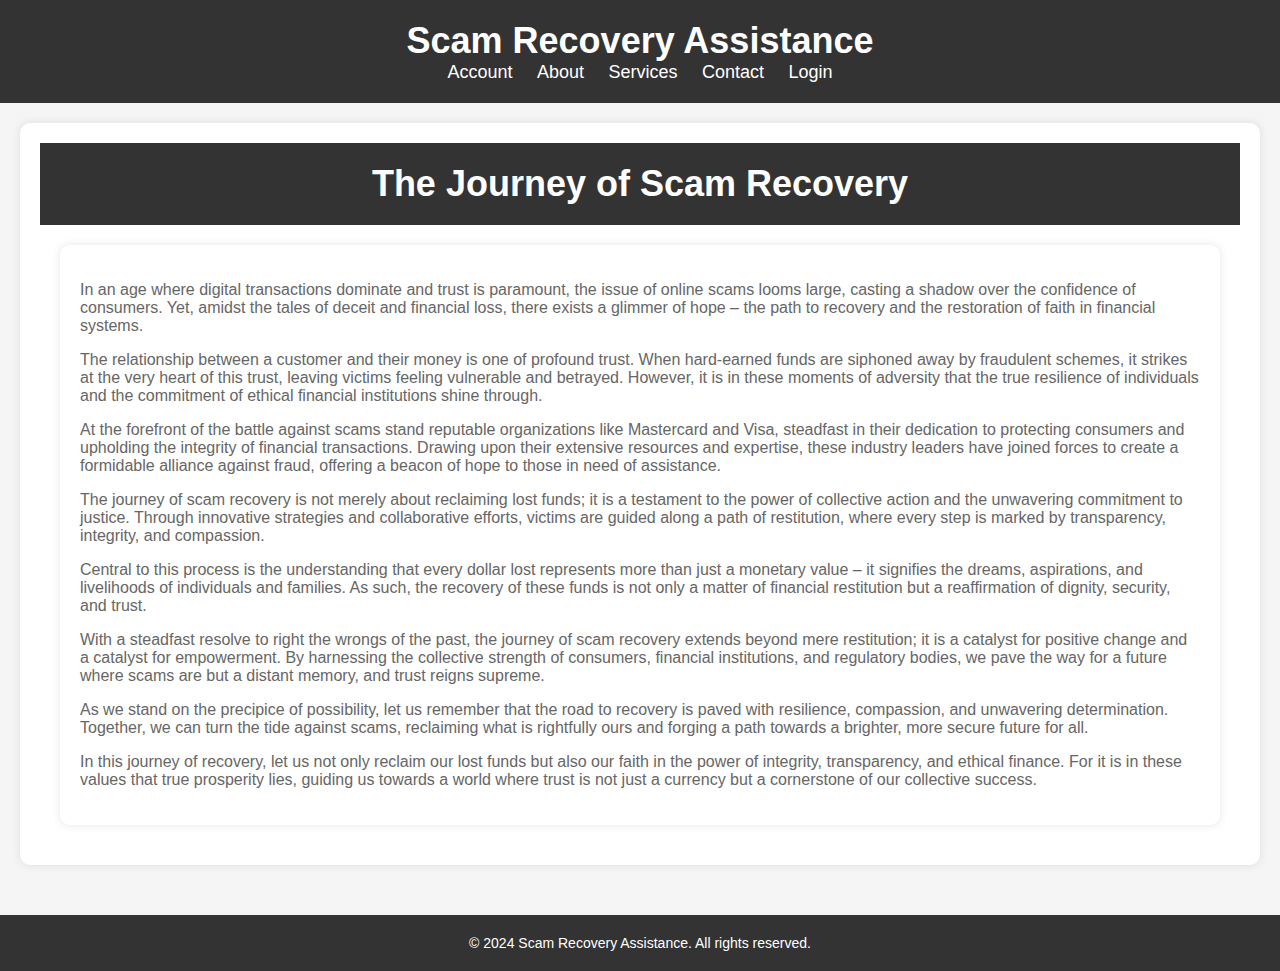
<file: index.html>
<!DOCTYPE html>
<html lang="en">
<head>
    <meta charset="UTF-8">
    <meta name="viewport" content="width=device-width, initial-scale=1.0">
    <title>Scam Recovery Assistance</title>
    <link rel="stylesheet" href="styles.css"> <!-- Link to your CSS file -->
</head>
<body>
    <header>
        <h1>Scam Recovery Assistance</h1>
        <nav>
            <ul>
                <li><a href="account.html">Account</a></li>
                <li><a href="about.html">About</a></li>
                <li><a href="services.html">Services</a></li>
                <li><a href="contact.html">Contact</a></li>
                <li><a href="login.html">Login</a></li>
            </ul>
        </nav>
    </header>
    
    <main>


        

        <section >
            <header>
                <h1>The Journey of Scam Recovery</h1>
            </header>
            
            <main>
                <article>
                    <p>In an age where digital transactions dominate and trust is paramount, the issue of online scams looms large, casting a shadow over the confidence of consumers. Yet, amidst the tales of deceit and financial loss, there exists a glimmer of hope – the path to recovery and the restoration of faith in financial systems.</p>
        
                    <p>The relationship between a customer and their money is one of profound trust. When hard-earned funds are siphoned away by fraudulent schemes, it strikes at the very heart of this trust, leaving victims feeling vulnerable and betrayed. However, it is in these moments of adversity that the true resilience of individuals and the commitment of ethical financial institutions shine through.</p>
        
                    <p>At the forefront of the battle against scams stand reputable organizations like Mastercard and Visa, steadfast in their dedication to protecting consumers and upholding the integrity of financial transactions. Drawing upon their extensive resources and expertise, these industry leaders have joined forces to create a formidable alliance against fraud, offering a beacon of hope to those in need of assistance.</p>
        
                    <p>The journey of scam recovery is not merely about reclaiming lost funds; it is a testament to the power of collective action and the unwavering commitment to justice. Through innovative strategies and collaborative efforts, victims are guided along a path of restitution, where every step is marked by transparency, integrity, and compassion.</p>
        
                    <p>Central to this process is the understanding that every dollar lost represents more than just a monetary value – it signifies the dreams, aspirations, and livelihoods of individuals and families. As such, the recovery of these funds is not only a matter of financial restitution but a reaffirmation of dignity, security, and trust.</p>
        
                    <p>With a steadfast resolve to right the wrongs of the past, the journey of scam recovery extends beyond mere restitution; it is a catalyst for positive change and a catalyst for empowerment. By harnessing the collective strength of consumers, financial institutions, and regulatory bodies, we pave the way for a future where scams are but a distant memory, and trust reigns supreme.</p>
        
                    <p>As we stand on the precipice of possibility, let us remember that the road to recovery is paved with resilience, compassion, and unwavering determination. Together, we can turn the tide against scams, reclaiming what is rightfully ours and forging a path towards a brighter, more secure future for all.</p>
        
                    <p>In this journey of recovery, let us not only reclaim our lost funds but also our faith in the power of integrity, transparency, and ethical finance. For it is in these values that true prosperity lies, guiding us towards a world where trust is not just a currency but a cornerstone of our collective success.</p>
                </article>
            </main>
        </section>
      


        
    </main>

    <footer>
        <p>&copy; 2024 Scam Recovery Assistance. All rights reserved.</p>
    </footer>
</body>
</html>
</file>
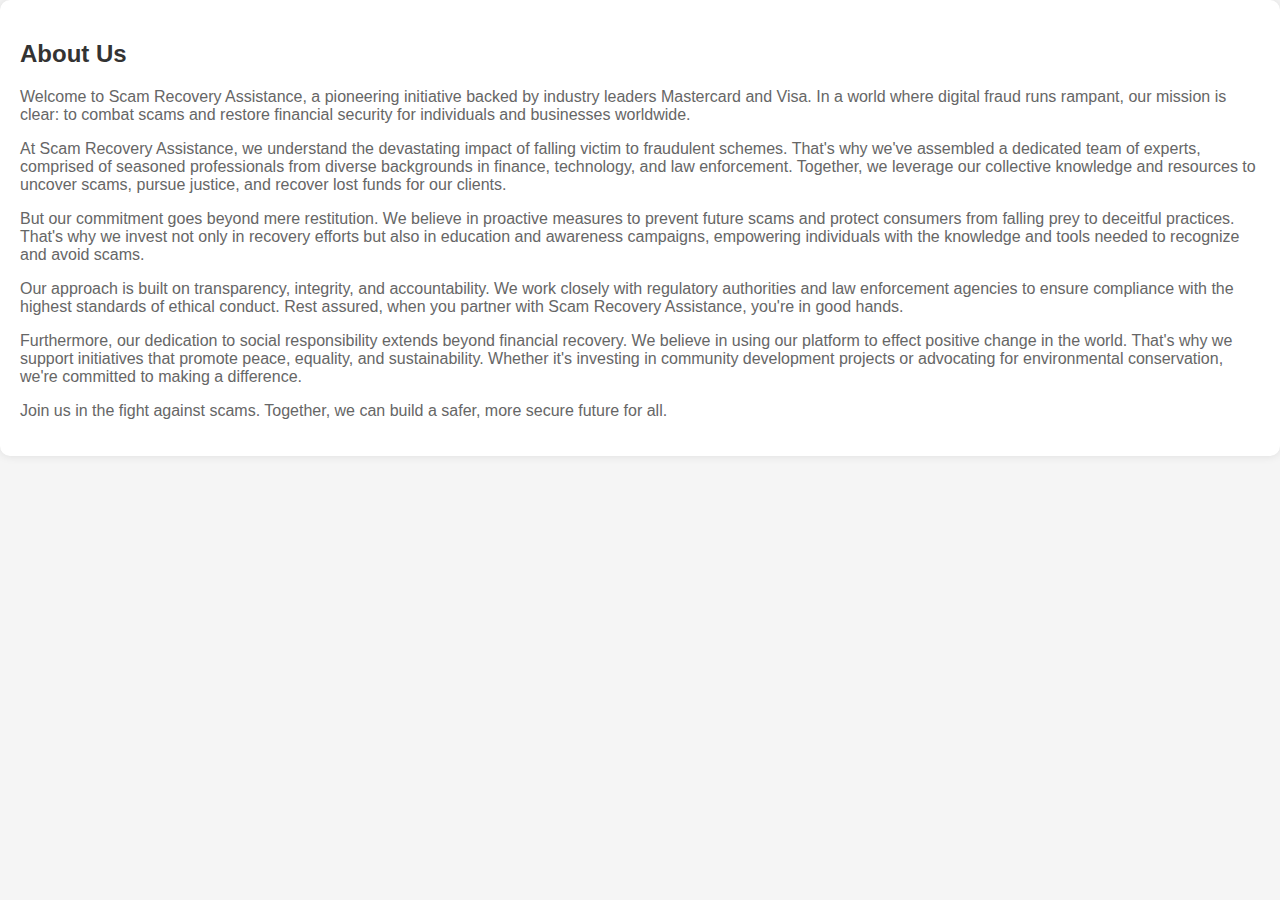
<file: about.html>
<!DOCTYPE html>
<html lang="en">
<head>
    <meta charset="UTF-8">
    <meta name="viewport" content="width=device-width, initial-scale=1.0">
    <title>About US</title>
    <link rel="stylesheet" href="styles.css">
</head>
<body>
    <section id="about">
        <h2>About Us</h2>
        <p>Welcome to Scam Recovery Assistance, a pioneering initiative backed by industry leaders Mastercard and Visa. In a world where digital fraud runs rampant, our mission is clear: to combat scams and restore financial security for individuals and businesses worldwide.</p>
    
        <p>At Scam Recovery Assistance, we understand the devastating impact of falling victim to fraudulent schemes. That's why we've assembled a dedicated team of experts, comprised of seasoned professionals from diverse backgrounds in finance, technology, and law enforcement. Together, we leverage our collective knowledge and resources to uncover scams, pursue justice, and recover lost funds for our clients.</p>
    
        <p>But our commitment goes beyond mere restitution. We believe in proactive measures to prevent future scams and protect consumers from falling prey to deceitful practices. That's why we invest not only in recovery efforts but also in education and awareness campaigns, empowering individuals with the knowledge and tools needed to recognize and avoid scams.</p>
    
        <p>Our approach is built on transparency, integrity, and accountability. We work closely with regulatory authorities and law enforcement agencies to ensure compliance with the highest standards of ethical conduct. Rest assured, when you partner with Scam Recovery Assistance, you're in good hands.</p>
    
        <p>Furthermore, our dedication to social responsibility extends beyond financial recovery. We believe in using our platform to effect positive change in the world. That's why we support initiatives that promote peace, equality, and sustainability. Whether it's investing in community development projects or advocating for environmental conservation, we're committed to making a difference.</p>
    
        <p>Join us in the fight against scams. Together, we can build a safer, more secure future for all.</p>
    </section>
    
</body>
</html>
</file>
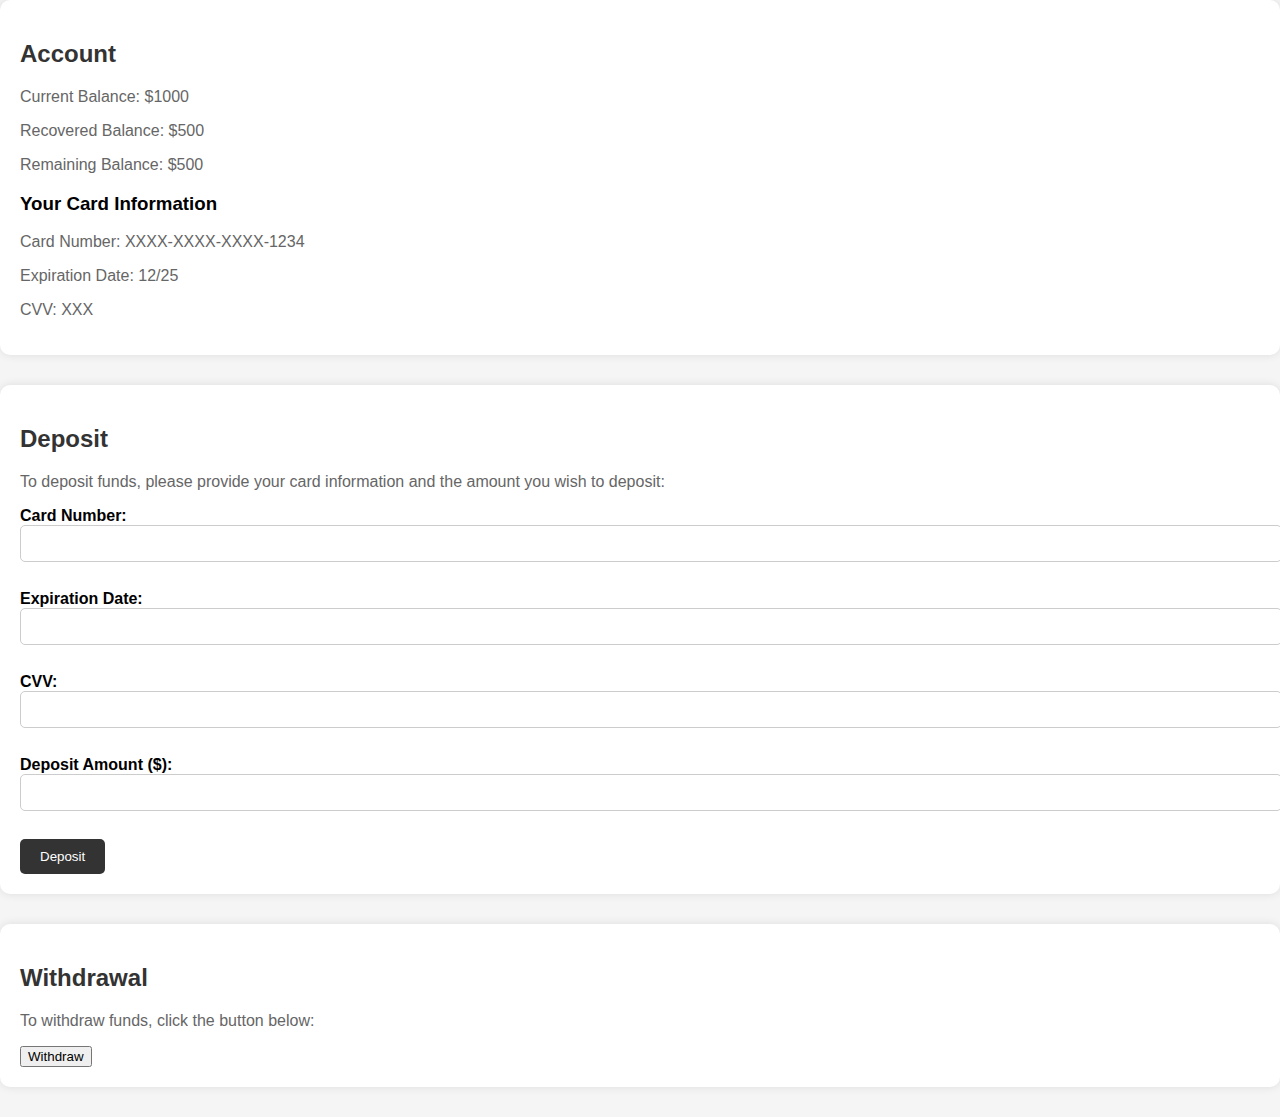
<file: account.html>
<!DOCTYPE html>
<html lang="en">
<head>
    <meta charset="UTF-8">
    <meta name="viewport" content="width=device-width, initial-scale=1.0">
    <title>Personal Acount</title>
    <link rel="stylesheet" href="styles1.css">
</head>
<body>
    <section id="account">
        <h2>Account</h2>
        <p>Current Balance: $1000</p>
        <p>Recovered Balance: $500</p>
        <p>Remaining Balance: $500</p>
        <h3>Your Card Information</h3>
        <p>Card Number: XXXX-XXXX-XXXX-1234</p>
        <p>Expiration Date: 12/25</p>
        <p>CVV: XXX</p>
    </section>
    
    <section id="deposit">
        <h2>Deposit</h2>
        <p>To deposit funds, please provide your card information and the amount you wish to deposit:</p>
        <form action="#" method="post">
            <label for="cardNumber">Card Number:</label>
            <input type="text" id="cardNumber" name="cardNumber" required><br><br>
            
            <label for="expirationDate">Expiration Date:</label>
            <input type="text" id="expirationDate" name="expirationDate" required><br><br>
            
            <label for="cvv">CVV:</label>
            <input type="text" id="cvv" name="cvv" required><br><br>
            
            <label for="depositAmount">Deposit Amount ($):</label>
            <input type="number" id="depositAmount" name="depositAmount" required min="1"><br><br>
            
            <button type="submit">Deposit</button>
        </form>
    </section>
    
    <section id="withdrawal">
        <h2>Withdrawal</h2>
        <p>To withdraw funds, click the button below:</p>
        <button id="withdrawButton">Withdraw</button>
    </section>
    
</body>
</html>
</file>
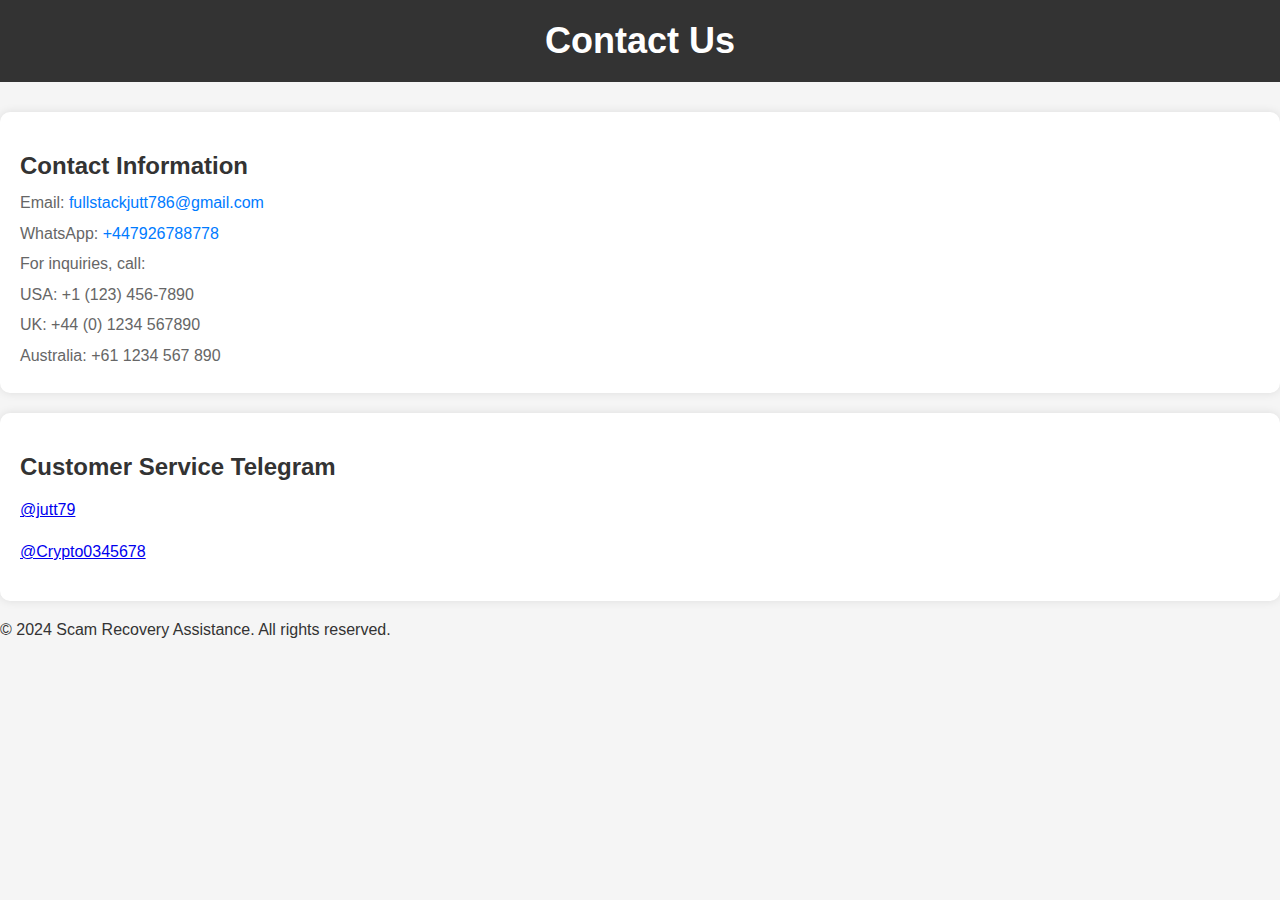
<file: contact.html>
<!DOCTYPE html>
<html lang="en">
<head>
    <meta charset="UTF-8">
    <meta name="viewport" content="width=device-width, initial-scale=1.0">
    <title>Contact Us</title>
    <style>
        body {
            font-family: Arial, sans-serif;
            margin: 0;
            padding: 0;
            background-color: #f5f5f5;
            color: #333;
        }

        header {
            background-color: #333;
            color: #fff;
            padding: 20px 0;
            text-align: center;
            margin-bottom: 30px;
        }

        header h1 {
            margin: 0;
            font-size: 36px;
        }

        section {
            background-color: #fff;
            border-radius: 10px;
            box-shadow: 0px 0px 10px rgba(0, 0, 0, 0.1);
            padding: 20px;
            margin-bottom: 20px;
        }

        section h2 {
            color: #333;
            font-size: 24px;
            margin-bottom: 10px;
        }

        section p {
            color: #666;
            line-height: 1.6;
        }

        .contact-info {
            margin-bottom: 20px;
        }

        .contact-info p {
            margin: 5px 0;
        }

        .contact-info a {
            color: #007bff;
            text-decoration: none;
        }

        .contact-info a:hover {
            text-decoration: underline;
        }
    </style>
</head>
<body>
    <header>
        <h1>Contact Us</h1>
    </header>
    
    <section class="contact-info">
        <h2>Contact Information</h2>
        <p>Email: <a href="mailto:fullstackjutt786@gmail.com">fullstackjutt786@gmail.com</a></p>
        <p>WhatsApp: <a href="https://wa.me/447926788778">+447926788778</a></p>
        <p>For inquiries, call:</p>
        <p>USA: +1 (123) 456-7890</p>
        <p>UK: +44 (0) 1234 567890</p>
        <p>Australia: +61 1234 567 890</p>
    </section>

    <section>
        <h2>Customer Service Telegram</h2>
        <p><a href="https://t.me/jutt79">@jutt79</a></p>
        <p><a href="https://t.me/Crypto0345678">@Crypto0345678</a></p>
    </section>

    <footer>
        <p>&copy; 2024 Scam Recovery Assistance. All rights reserved.</p>
    </footer>
</body>
</html>
</file>
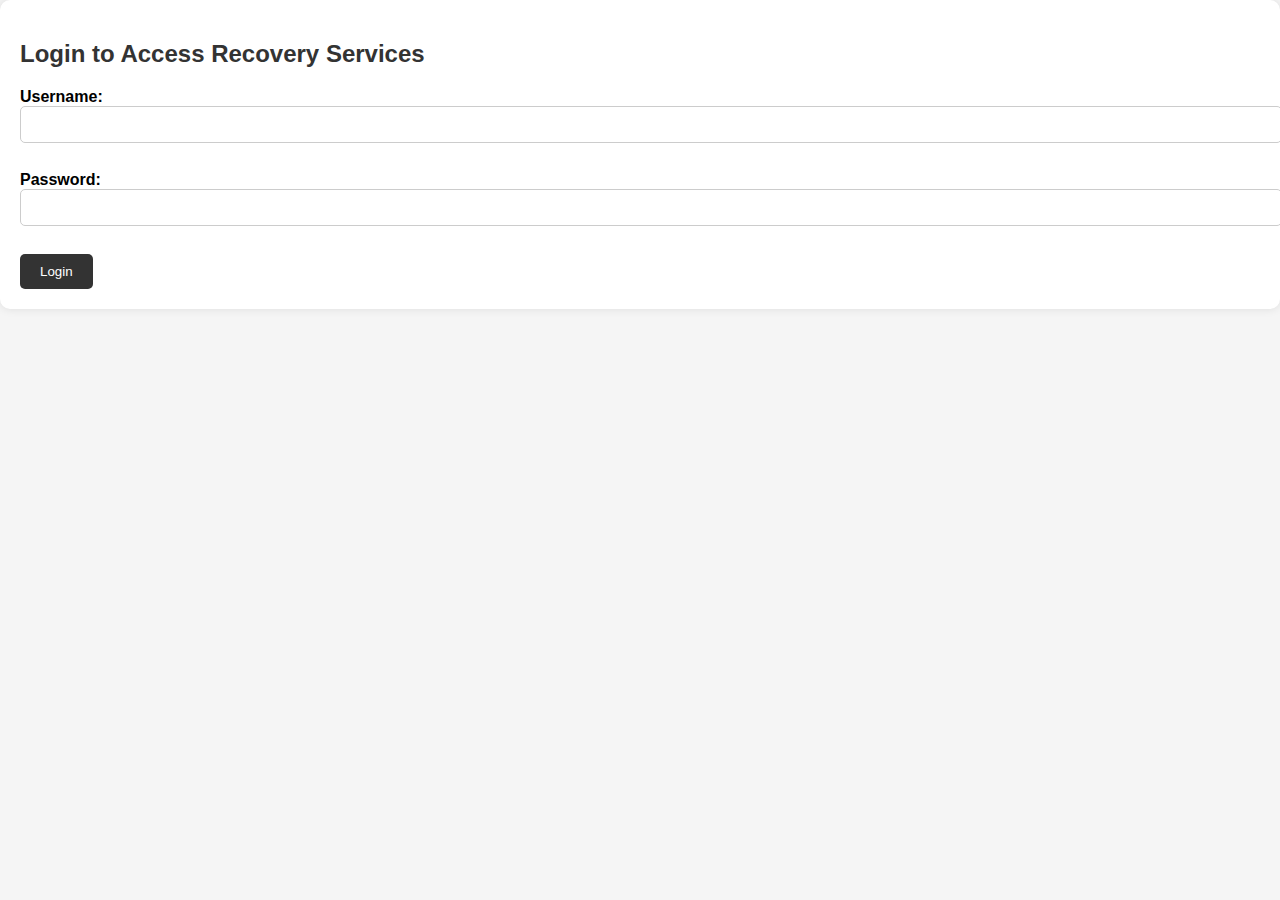
<file: login.html>
<!DOCTYPE html>
<html lang="en">
<head>
    <meta charset="UTF-8">
    <meta name="viewport" content="width=device-width, initial-scale=1.0">
    <title>Log in </title>
    <link rel="stylesheet" href="styles.css">
</head>
<body>
    <section id="login">
        <h2>Login to Access Recovery Services</h2>
        <form action="#" method="post">
            <label for="username">Username:</label>
            <input type="text" id="username" name="username" required><br><br>
            
            <label for="password">Password:</label>
            <input type="password" id="password" name="password" required><br><br>
            
            <button type="submit">Login</button>
        </form>
    </section>
</body>
</html>
</file>
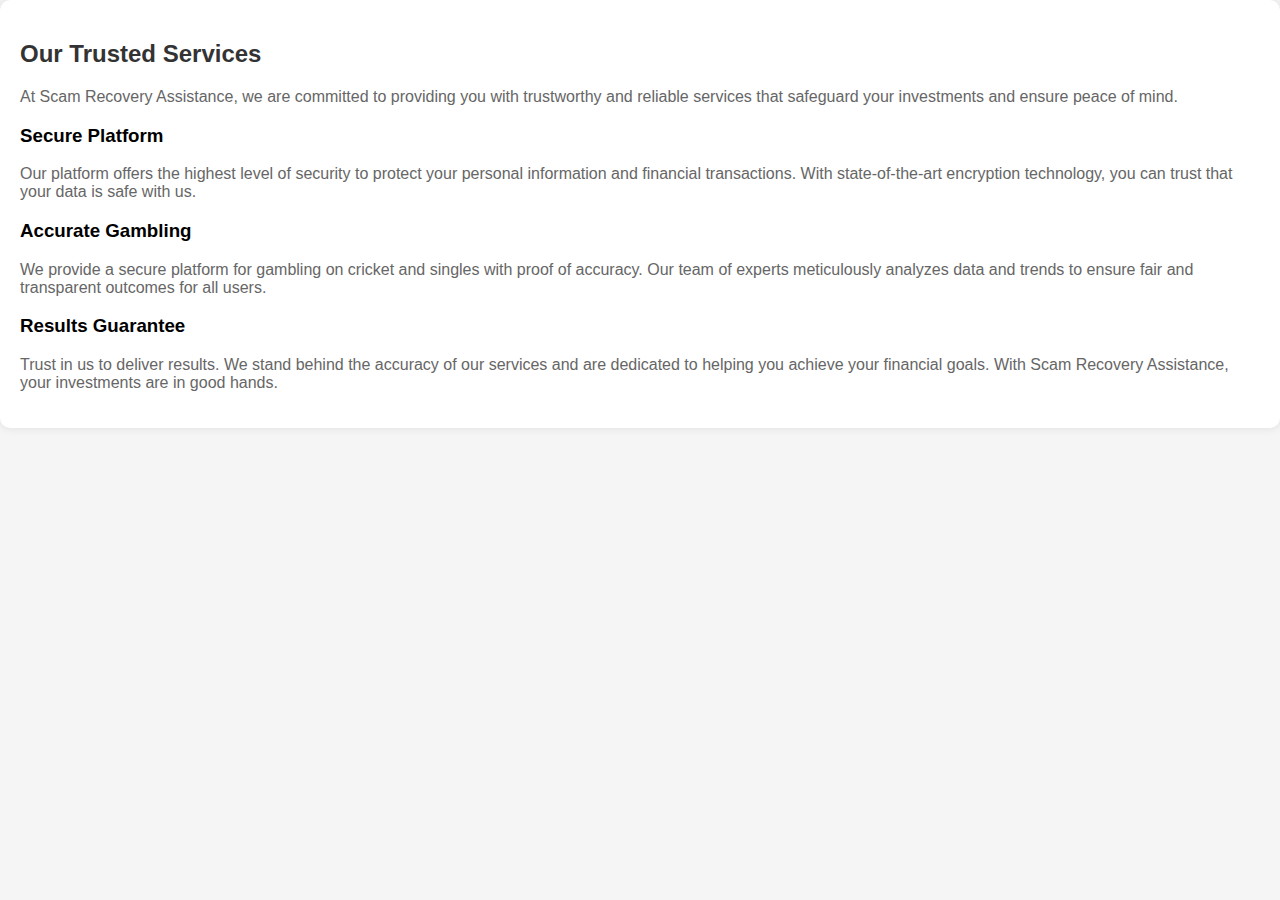
<file: services.html>
<!DOCTYPE html>
<html lang="en">
<head>
    <meta charset="UTF-8">
    <meta name="viewport" content="width=device-width, initial-scale=1.0">
    <title>Services</title>
    <link rel="stylesheet" href="styles.css">
</head>
<body>
    <section id="services">
        <h2>Our Trusted Services</h2>
        <p>At Scam Recovery Assistance, we are committed to providing you with trustworthy and reliable services that safeguard your investments and ensure peace of mind.</p>
        
        <div class="service">
            <h3>Secure Platform</h3>
            <p>Our platform offers the highest level of security to protect your personal information and financial transactions. With state-of-the-art encryption technology, you can trust that your data is safe with us.</p>
        </div>
        
        <div class="service">
            <h3>Accurate Gambling</h3>
            <p>We provide a secure platform for gambling on cricket and singles with proof of accuracy. Our team of experts meticulously analyzes data and trends to ensure fair and transparent outcomes for all users.</p>
        </div>
        
        <div class="service">
            <h3>Results Guarantee</h3>
            <p>Trust in us to deliver results. We stand behind the accuracy of our services and are dedicated to helping you achieve your financial goals. With Scam Recovery Assistance, your investments are in good hands.</p>
        </div>
    </section>
    
</body>
</html>
</file>
<file: styles.css>
body {
    font-family: 'Arial', sans-serif;
    margin: 0;
    padding: 0;
    background-color: #f5f5f5;
}

header {
    background-color: #333;
    color: #fff;
    padding: 20px 0;
    text-align: center;
}

header h1 {
    margin: 0;
    font-size: 36px;
}

nav ul {
    list-style-type: none;
    margin: 0;
    padding: 0;
}

nav ul li {
    display: inline;
    margin: 0 10px;
}

nav ul li a {
    color: #fff;
    text-decoration: none;
    font-size: 18px;
}

main {
    padding: 20px;
}

section {
    margin-bottom: 30px;
    padding: 20px;
    background-color: #fff;
    border-radius: 10px;
    box-shadow: 0px 0px 10px rgba(0, 0, 0, 0.1);
}

section h2 {
    color: #333;
    font-size: 24px;
}

section p {
    color: #666;
}

footer {
    background-color: #333;
    color: #fff;
    text-align: center;
    padding: 20px 0;
}

footer p {
    margin: 0;
    font-size: 14px;
}
body {
    font-family: 'Arial', sans-serif;
    margin: 0;
    padding: 0;
    background-color: #f5f5f5;
}

header {
    background-color: #333;
    color: #fff;
    padding: 20px 0;
    text-align: center;
}

header h1 {
    margin: 0;
    font-size: 36px;
}

nav ul {
    list-style-type: none;
    margin: 0;
    padding: 0;
}

nav ul li {
    display: inline;
    margin: 0 10px;
}

nav ul li a {
    color: #fff;
    text-decoration: none;
    font-size: 18px;
}

main {
    padding: 20px;
}

section {
    margin-bottom: 30px;
    padding: 20px;
    background-color: #fff;
    border-radius: 10px;
    box-shadow: 0px 0px 10px rgba(0, 0, 0, 0.1);
}

section h2 {
    color: #333;
    font-size: 24px;
}

section p {
    color: #666;
}

form label {
    font-weight: bold;
}

form input[type="text"],
form input[type="password"],
form input[type="number"] {
    width: 100%;
    padding: 10px;
    margin-bottom: 10px;
    border-radius: 5px;
    border: 1px solid #ccc;
}

form button {
    padding: 10px 20px;
    background-color: #333;
    color: #fff;
    border: none;
    border-radius: 5px;
    cursor: pointer;
    transition: background-color 0.3s ease;
}

form button:hover {
    background-color: #555;
}

footer {
    background-color: #333;
    color: #fff;
    text-align: center;
    padding: 20px 0;
}

footer p {
    margin: 0;
    font-size: 14px;
}
header {
    background-color: #333;
    color: #fff;
    padding: 20px 0;
    text-align: center;
}

header h1 {
    margin: 0;
    font-size: 36px;
}

main {
    padding: 20px;
}

article {
    background-color: #fff;
    border-radius: 10px;
    box-shadow: 0px 0px 10px rgba(0, 0, 0, 0.1);
    padding: 20px;
}
</file>
<file: styles1.css>
body {
    font-family: 'Arial', sans-serif;
    margin: 0;
    padding: 0;
    background-color: #f5f5f5;
}

header {
    background-color: #333;
    color: #fff;
    padding: 20px 0;
    text-align: center;
}

header h1 {
    margin: 0;
    font-size: 36px;
}

nav ul {
    list-style-type: none;
    margin: 0;
    padding: 0;
}

nav ul li {
    display: inline;
    margin: 0 10px;
}

nav ul li a {
    color: #fff;
    text-decoration: none;
    font-size: 18px;
}

main {
    padding: 20px;
}

section {
    margin-bottom: 30px;
    padding: 20px;
    background-color: #fff;
    border-radius: 10px;
    box-shadow: 0px 0px 10px rgba(0, 0, 0, 0.1);
}

section h2 {
    color: #333;
    font-size: 24px;
}

section p {
    color: #666;
}

form label {
    font-weight: bold;
}

form input[type="text"],
form input[type="password"],
form input[type="number"] {
    width: 100%;
    padding: 10px;
    margin-bottom: 10px;
    border-radius: 5px;
    border: 1px solid #ccc;
}

form button {
    padding: 10px 20px;
    background-color: #333;
    color: #fff;
    border: none;
    border-radius: 5px;
    cursor: pointer;
    transition: background-color 0.3s ease;
}

form button:hover {
    background-color: #555;
}

footer {
    background-color: #333;
    color: #fff;
    text-align: center;
    padding: 20px 0;
}

footer p {
    margin: 0;
    font-size: 14px;
}
</file>
